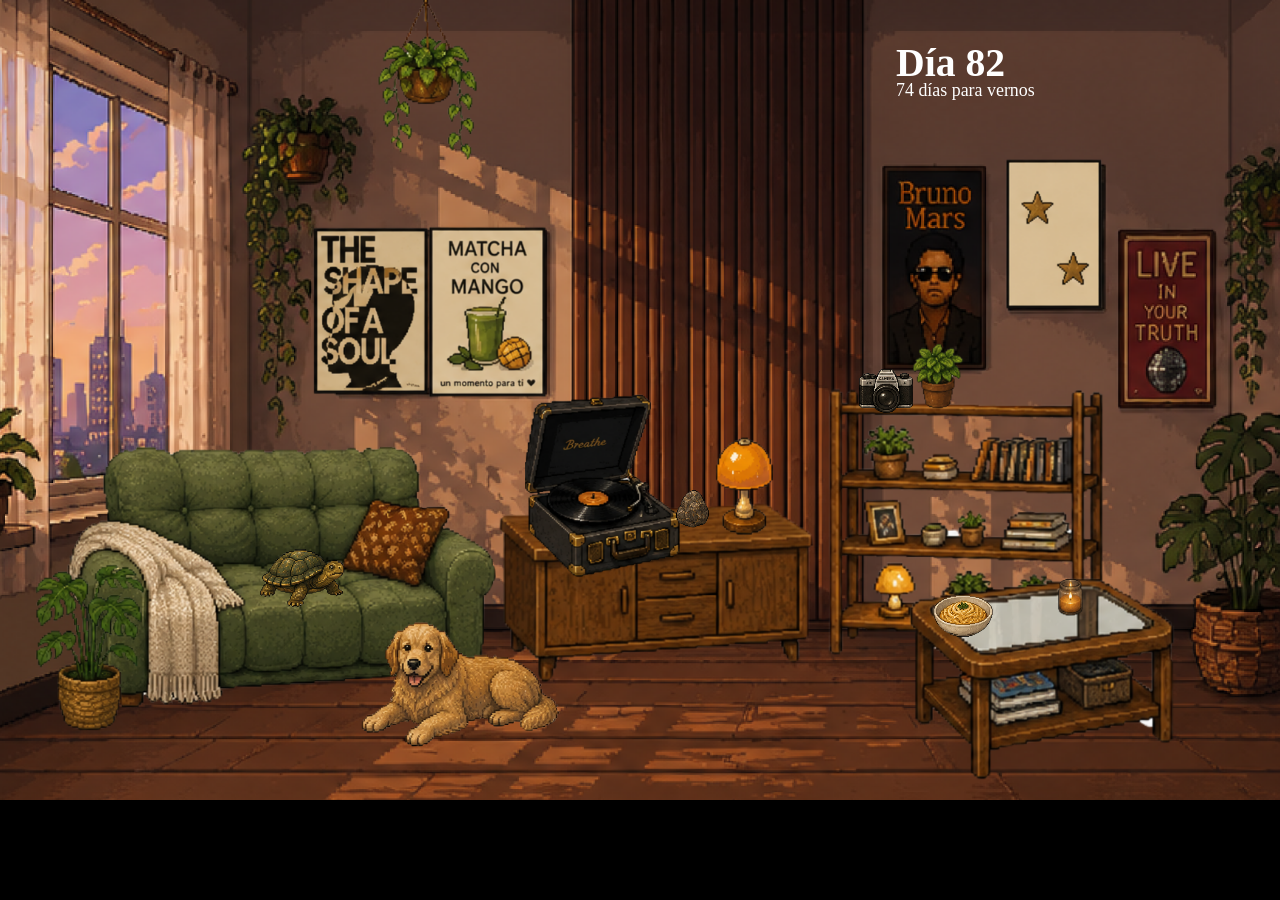
<file: index.html>
<!DOCTYPE html>

<html lang="es">

<head>

<meta charset="UTF-8">

<meta name="viewport" content="width=device-width, initial-scale=1.0">

<title>Nos veremos pronto</title>

<link rel="stylesheet" href="style.css">

</head>

<body>

<main class="screen">

    <!-- =========================
         HABITACIÓN PRINCIPAL
    ========================== -->

    <img
        src="FONDO 3.png"
        alt="Nuestra habitación"
        class="background"

    
    >





    <img
        src="Charlie.png"
        alt="Charlie"
        id="charlie"
        class="charlie"
    >

    <img
        src="Perro.png"
        alt="Perro"
        id="perro"
        class="perro"
    >

    <img
        src="Roca.png"
        alt="Roca"
        id="roca"
        class="roca"
    >

    <img
        src="Fideos.png"
        alt="Fideos"
        id="fideos"
        class="fideos"
    >

    <img
        src="Camara.png"
        alt="Camara"
        id="camara"
        class="camara"
    >


        <!-- =========================
         SISTEMA DE MENSAJES
    ========================== -->

    <div
        id="message-overlay"
        class="message-overlay"
    >

        <!-- =========================
             POST IT
        ========================== -->

        <div
            id="post-it-container"
            class="post-it-container"
        >

            <img
                src="Post it.png"
                alt="Post It"
                class="post-it"
            >

            <div
                id="post-it-text"
                class="post-it-text"
            ></div>

        </div>


        <!-- =========================
             SOBRE
        ========================== -->

        <div
            id="envelope-container"
            class="envelope-container"
        >

            <img
                src="Sobre cerrado.png"
                alt="Sobre"
                class="envelope"
            >

        </div>


        <!-- =========================
             CARTA SALIENDO DEL SOBRE
        ========================== -->

        <div
            id="letter-coming-container"
            class="letter-coming-container"
        >

            <img
                src="Sobre abierto.png"
                alt="Carta saliendo del sobre"
                class="letter-coming"
            >

        </div>


        <!-- =========================
             CARTA SOLA
        ========================== -->

        <div
            id="letter-container"
            class="letter-container"
        >

            <img
                src="cARTA.png"
                alt="Carta"
                class="letter"
            >

            <div
                id="letter-text"
                class="letter-text"
            ></div>

        </div>

    </div>
    <!-- =========================
         TOCADISCOS DE LA HABITACIÓN
    ========================== -->

    <img
        src="Tocadiscos.png"
        alt="Tocadiscos"
        id="turntable"
        class="turntable"
    >

    <!-- =========================
         INFORMACIÓN DEL DÍA
    ========================== -->

    <div
        id="day-counter"
        class="day-counter"
    ></div>

    <div
        id="countdown"
        class="countdown"
    ></div>

    <!-- =========================
         MODO TOCADISCOS
    ========================== -->

    <div
        id="record-player-mode"
        class="record-player-mode"
    >

        <img
            src="FONDO fade.png"
            alt=""
            class="fade-background"
        >

        <!-- Tocadiscos ampliado -->

        <img
            src="Tocadiscos arriba.png"
            alt="Tocadiscos"
            class="floating-turntable"
        >

        <!-- Vinilo -->

        <img
            src="Disco.png"
            alt="Vinilo"
            id="vinyl"
            class="vinyl"
        >

        <!-- Información de la canción -->

        <div class="song-info">

            <div
                id="player-song-title"
                class="player-song-title"
            ></div>

            <div
                id="player-song-artist"
                class="player-song-artist"
            ></div>
        
        </div>

    
    </div>

    <!-- =========================
     EXTRA TRACK / CASETE
========================== -->

<div
    id="extra-track-mode"
    class="extra-track-mode"
>

    <!-- Fondo -->

    <img
        src="FONDO fade.png"
        alt=""
        class="extra-track-background"
    >

    <!-- CASETE -->

    <img
        src="TU-CASETE.png"
        alt="Casete"
        id="cassette"
        class="cassette"
    >

    <!-- INFORMACIÓN -->

    <div class="extra-track-info">

        <div
            id="extra-track-label"
            class="extra-track-label"
        >
            extra track.
        </div>

        <div
            id="extra-track-title"
            class="extra-track-title"
        ></div>

        <div
            id="extra-track-artist"
            class="extra-track-artist"
        ></div>

    </div>

</div>

    <!-- =========================
         SCRIPTS
    ========================== -->

    <script src="canciones.js"></script>
    <script src="script.js"></script>

</main>

</body>

</html>
</file>
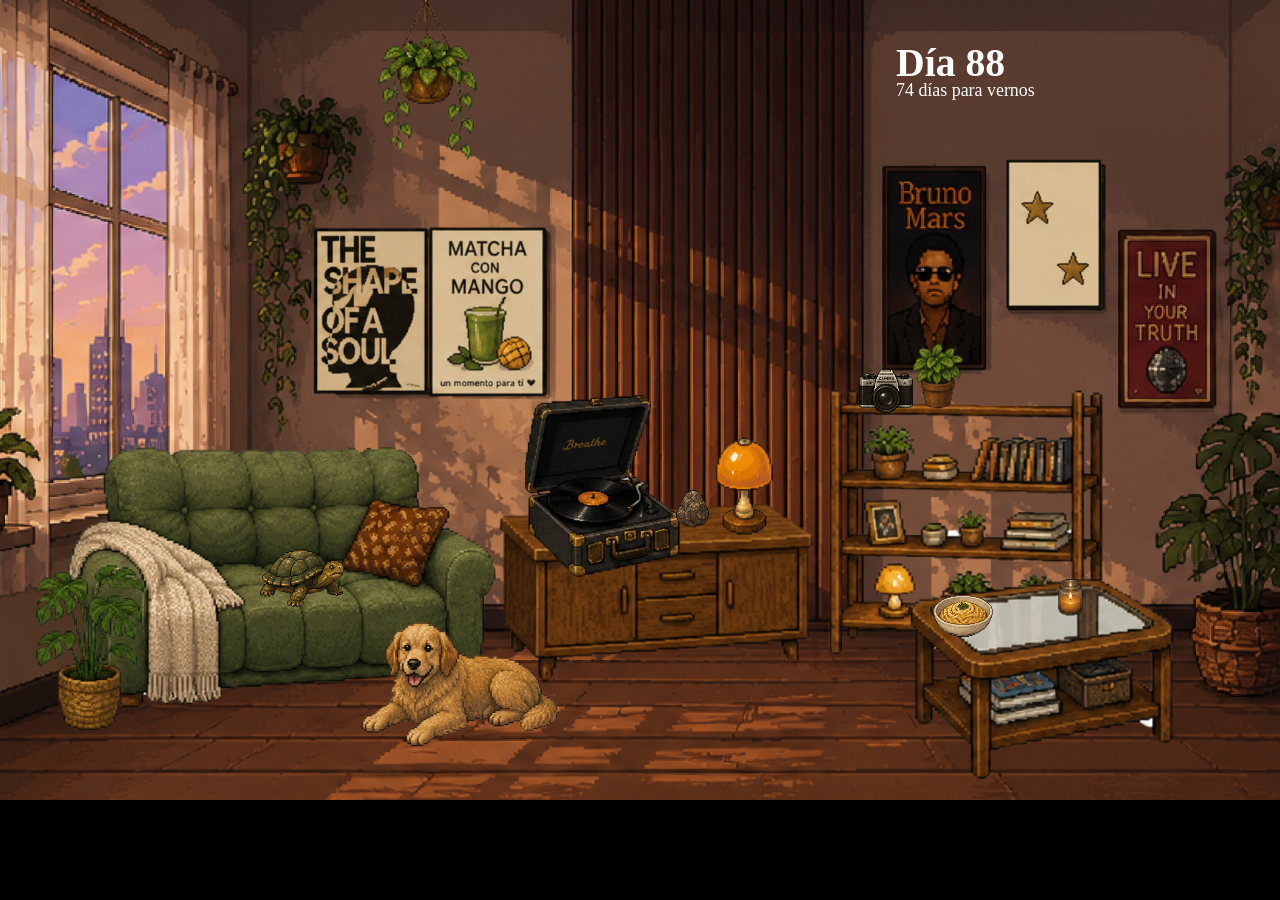
<file: 180/assets/index.html>
<!DOCTYPE html>

<html lang="es">

<head>

<meta charset="UTF-8">

<meta name="viewport" content="width=device-width, initial-scale=1.0">

<title>Nos veremos pronto</title>

<link rel="stylesheet" href="style.css">

</head>

<body>

<main class="screen">

    <!-- =========================
         HABITACIÓN PRINCIPAL
    ========================== -->

    <img
        src="FONDO 3.png"
        alt="Nuestra habitación"
        class="background"

    
    >





    <img
        src="Charlie.png"
        alt="Charlie"
        id="charlie"
        class="charlie"
    >

    <img
        src="Perro.png"
        alt="Perro"
        id="perro"
        class="perro"
    >

    <img
        src="Roca.png"
        alt="Roca"
        id="roca"
        class="roca"
    >

    <img
        src="Fideos.png"
        alt="Fideos"
        id="fideos"
        class="fideos"
    >

    <img
        src="Camara.png"
        alt="Camara"
        id="camara"
        class="camara"
    >


        <!-- =========================
         SISTEMA DE MENSAJES
    ========================== -->

    <div
        id="message-overlay"
        class="message-overlay"
    >

        <!-- =========================
             POST IT
        ========================== -->

        <div
            id="post-it-container"
            class="post-it-container"
        >

            <img
                src="Post it.png"
                alt="Post It"
                class="post-it"
            >

            <div
                id="post-it-text"
                class="post-it-text"
            ></div>

        </div>


        <!-- =========================
             SOBRE
        ========================== -->

        <div
            id="envelope-container"
            class="envelope-container"
        >

            <img
                src="Sobre cerrado.png"
                alt="Sobre"
                class="envelope"
            >

        </div>


        <!-- =========================
             CARTA SALIENDO DEL SOBRE
        ========================== -->

        <div
            id="letter-coming-container"
            class="letter-coming-container"
        >

            <img
                src="Sobre abierto.png"
                alt="Carta saliendo del sobre"
                class="letter-coming"
            >

        </div>


        <!-- =========================
             CARTA SOLA
        ========================== -->

        <div
            id="letter-container"
            class="letter-container"
        >

            <img
                src="cARTA.png"
                alt="Carta"
                class="letter"
            >

            <div
                id="letter-text"
                class="letter-text"
            ></div>

        </div>

    </div>
    <!-- =========================
         TOCADISCOS DE LA HABITACIÓN
    ========================== -->

    <img
        src="Tocadiscos.png"
        alt="Tocadiscos"
        id="turntable"
        class="turntable"
    >

    <!-- =========================
         INFORMACIÓN DEL DÍA
    ========================== -->

    <div
        id="day-counter"
        class="day-counter"
    ></div>

    <div
        id="countdown"
        class="countdown"
    ></div>

    <!-- =========================
         MODO TOCADISCOS
    ========================== -->

    <div
        id="record-player-mode"
        class="record-player-mode"
    >

        <!-- Fondo oscuro / transición -->

        <img
            src="FONDO fade.png"
            alt=""
            class="fade-background"
        >

        <!-- Tocadiscos ampliado -->

        <img
            src="Tocadiscos arriba.png"
            alt="Tocadiscos"
            class="floating-turntable"
        >

        <!-- Vinilo -->

        <img
            src="Disco.png"
            alt="Vinilo"
            id="vinyl"
            class="vinyl"
        >

        <!-- Información de la canción -->

        <div class="song-info">

            <div
                id="player-song-title"
                class="player-song-title"
            ></div>

            <div
                id="player-song-artist"
                class="player-song-artist"
            ></div>
        
        </div>

    
    </div>

    <!-- =========================
         SCRIPTS
    ========================== -->

    <script src="canciones.js"></script>
    <script src="script.js"></script>

</main>

</body>

</html>
</file>
<file: style.css>
* {
    margin: 0;
    padding: 0;
    box-sizing: border-box;
}

html,
body {
    margin: 0;
    padding: 0;

    width: 100%;
    height: 100%;

    overflow: hidden;
     background-color: black;
   
}



.screen {
    position: relative;
    width: 100%;

    margin: 0 auto;
    
    /*Note to self: las mac son 16/10 no 16/9 */

    aspect-ratio: 16 / 10;  
    overflow: hidden;
    background-color: black;
   

}

.background {
    position: absolute;
    top: 0;
    left: 0;
    width: 100%;
    height: 100%;
    object-fit: cover;
    z-index: 0;

}

/* TOCADISCOS */

.turntable {
    position: absolute;
    width: 15%;
    height: auto;
    left: 47%;
    top: 60%;
    transform: translate(-50%, -50%);
    cursor: pointer;
}

/* DAY */

#day-counter {
    position: absolute;

    top: 5%;
    left: 70%;

    font-family: 'Times New Roman', Times, serif;
    font-size: 3.1vw;
    font-weight: bold;

    color: white;

    z-index: 10;
}

/* COUNTDOWN */

#countdown {
    position: absolute;

    top: 10%;
    left: 70%;

    font-family: Georgia, 'Times New Roman', Times, serif;
    font-size: 1.4vw;

    color: white;

    z-index: 10;
}

/* SONG TITLE */

#song-title {
    position: absolute;

    bottom: 700px;
    left: 50%;

    transform: translateX(-50%);

    font-family: Arial, sans-serif;
    font-size: 100px;
    font-weight: bold;

    color: white;

    z-index: 10;
}

/* SONG ARTIST */

#song-artist {
    position: fixed;

    bottom: 580px;
    left: 50%;

    transform: translateX(-50%);

    font-family: Arial, sans-serif;
    font-size: 75px;

    color: white;

    z-index: 10;    

}

/* MODO TOCADISCOS */

.record-player-mode {
    position: absolute;

    width: 100%;
    height: 100%;

    top: 0;
    left: 0;

    z-index: 20;

    opacity: 0;
    visibility: hidden;

    transition:
        opacity 0.8s ease,
        visibility 0.8s ease;

    pointer-events: none;
}


/* FONDO FADE */

.fade-background {
    position: absolute;

    width: 100%;
    height: 100%;

    left: 0;
    top: 0;

    object-fit: cover;
}


/* TOCADISCOS FLOTANTE */

.floating-turntable {
    position: absolute;

    width: 55%;

    left: 50%;
    top: 50%;

    transform:
        translate(-50%, -50%)
        translateY(30px);

    opacity: 0;

    transition:
        opacity 0.7s ease,
        transform 0.7s ease;
}


/* VINILO */

.vinyl {
    position: absolute;

    width: 34%;

    left: 50%;
    top: 47%;

    transform:
        translate(-50%, -50%)
        scale(0.7);

    opacity: 0;

    transition:
        opacity 0.6s ease,
        transform 0.6s ease;
}

.record-player-mode.vinyl-visible .vinyl {
    opacity: 1;

    transform:
        translate(-50%, -50%)
        scale(1);
}


/* =====================================
   MODO ACTIVO
===================================== */

.record-player-mode.active {

    opacity: 1;

    visibility: visible;

    pointer-events: auto;
}


/* =====================================
   TOCADISCOS APARECE
===================================== */

.record-player-mode.active .floating-turntable {

    opacity: 1;

    transform:
        translate(-50%, -50%)
        translateY(0);
}


/* =====================================
   TOCADISCOS SE VA
===================================== */

.record-player-mode.player-disappearing .floating-turntable {

    opacity: 0;

    transform:
        translate(-50%, -50%)
        translateY(-20px);

}


/* =====================================
   VINILO APARECE
===================================== */

.record-player-mode.vinyl-visible .vinyl {

    opacity: 1;

    transform:
        translate(-50%, -50%)
        scale(1);
}


/* =====================================
   VINILO GIRANDO
===================================== */

.vinyl.playing {

    animation:
        spinVinyl 4s linear infinite;

}


@keyframes spinVinyl {

    from {

        transform:
            translate(-50%, -50%)
            scale(1)
            rotate(0deg);

    }

    to {

        transform:
            translate(-50%, -50%)
            scale(1)
            rotate(360deg);

    }

}


/*
   INFORMACIÓN APARECE */

.record-player-mode.show-song .song-info {

    opacity: 1;

}

/* =====================================
   INFORMACIÓN DE LA CANCIÓN
===================================== */
.record-player-mode .song-info {
    position: absolute;
    left: 50%;
    bottom: 16%;
    transform: translateX(-50%);
    width: 85%;
    text-align: center;
    z-index: 30;
    opacity: 0;
    transition: opacity 0.6s ease;
}

#player-song-title {
    font-family: Arial, sans-serif;
    font-size: 2.75vw;
    font-weight: bold;
    color: white;
    line-height: 1.05;
}

#player-song-artist {
    margin-top: 6px;
    font-family: Arial, sans-serif;
    font-size: 2vw;
    color: white;
    line-height: 1.1;
}



/* MENSAJES */

.charlie {
    position: absolute;
    width: 8.0%; /* Equivalente responsivo a tus 400px anteriores */
    height: auto;
    left: 20%;
    bottom: 20%;
    image-rendering: pixelated;
    cursor: pointer;
    z-index: 10;
}

.perro {
    position: absolute;
    width: 17.0%;
    height: auto;
    left: 27%;
    bottom: -4%;
    image-rendering: pixelated;
    cursor: pointer;
    z-index: 10;
}

.roca {
    position: absolute;
    width: 6%;
    height: auto;
    left: 51%;
    bottom: 30%;
    image-rendering: pixelated;
    cursor: pointer;
    z-index: 10;
}

.fideos {
    position: absolute;
    object-fit: cover;
    width: 7%;
    height: auto;
    left: 72%;
    bottom: 17%;
    image-rendering: pixelated;
    cursor: pointer;
    z-index: 10;
}

.camara {
    position: absolute;
    width: 6%;
    height: auto;
    left: 66%;
    bottom: 46%;
    image-rendering: pixelated;
    cursor: pointer;
    z-index: 10;
}





.message-overlay {

    position: absolute;

    width: 100%;
    height: 100%;

    top: 0;
    left: 0;

    z-index: 100;

    opacity: 0;
    visibility: hidden;

    pointer-events: none;

    background-color: rgba(0, 0, 0, 0);

    backdrop-filter: blur(0px);

    -webkit-backdrop-filter: blur(0px);

    transition:
        opacity 0.5s ease,
        background-color 0.5s ease,
        backdrop-filter 0.5s ease;

}



.message-overlay.active {

    opacity: 1;

    visibility: visible;

    pointer-events: auto;

    background-color:
        rgba(0, 0, 0, 0.15);

    backdrop-filter: blur(7px);

    -webkit-backdrop-filter: blur(7px);

}


/* =====================================
   POST IT
===================================== */

.post-it-container {

    position: absolute;

    width: 25%;

    left: 50%;
    top: 50%;

    transform:
        translate(-50%, -50%)
        scale(0.7)
        rotate(-3deg);

    opacity: 0;

    transition:
        opacity 0.5s ease,
        transform 0.5s ease;

}


/* POST IT VISIBLE */

.message-overlay.post-it-active
.post-it-container {

    opacity: 1;

    transform:
        translate(-50%, -50%)
        scale(1)
        rotate(-3deg);

}


.post-it {

    width: 100%;

    height: auto;

    display: block;

    image-rendering: pixelated;

}


/* TEXTO POST IT */

.post-it-text {

    position: absolute;

    width: 50%;

    left: 27%;
    top: 40%;

    font-family:
        'Times New Roman',
        Times,
        serif;

    font-size: 1.4vw;

    line-height: 1.2;

    text-align: center;

    color: black;

    text-align: left;

}


/* =====================================
   SOBRE
===================================== */

.envelope-container {

    position: absolute;

    width: 30%;

    left: 50%;
    top: 50%;

    transform:
        translate(-50%, -50%)
        scale(0.7);

    opacity: 0;

    transition:
        opacity 0.5s ease,
        transform 0.5s ease;

}


/* SOBRE VISIBLE */

.message-overlay.envelope-active
.envelope-container {

    opacity: 1;

    transform:
        translate(-50%, -50%)
        scale(1);

}


.envelope {

    width: 100%;

    height: auto;

    display: block;

    image-rendering: pixelated;

}


/* =====================================
   CARTA SALIENDO DEL SOBRE
===================================== */

.letter-coming-container {

    position: absolute;

    width: 32%;

    left: 50%;
    top: 50%;

    transform:
        translate(-50%, -35%)
        scale(0.8);

    opacity: 0;

    transition:
        opacity 0.5s ease,
        transform 0.7s ease;

}


/* CARTA SALIENDO */

.message-overlay.letter-coming-active
.letter-coming-container {

    opacity: 1;

    transform:
        translate(-50%, -50%)
        scale(1);

}


.letter-coming {

    width: 100%;

    height: auto;

    display: block;

    image-rendering: pixelated;

}


/* =====================================
   CARTA SOLA
===================================== */

.letter-container {

    position: absolute;

    width: 40%;

    left: 50%;
    top: 50%;

    transform:
        translate(-50%, -50%)
        scale(0.7);

    opacity: 0;

    transition:
        opacity 0.6s ease,
        transform 0.6s ease;

}


/* CARTA VISIBLE */

.message-overlay.letter-active
.letter-container {

    opacity: 1;

    transform:
        translate(-50%, -50%)
        scale(1);

}


.letter {

    width: 100%;

    height: auto;

    display: block;

    image-rendering: pixelated;

}


/* =====================================
   TEXTO DE CARTA
===================================== */

.letter-text {

    position: absolute;

    width: 70%;

    left: 15%;
    top: 27%;

    /* Área máxima donde puede crecer el texto */
    height: 55%;

    font-family:
        'Times New Roman',
        Times,
        serif;

    font-size: 1.3vw;

    line-height: 1.3;

    text-align: left;

    color: black;

    /* IMPORTANTE:
       el texto ya no se sele de la carta */
    overflow-y: auto;

    overflow-x: hidden;

    /* El scroll queda solamente dentro del texto */
    padding-right: 2%;

    /* Hace que e empiece arriba */
    scroll-behavior: smooth;

    white-space: pre-line;

}

/* =========================================
   EXTRA TRACK / CASETE
========================================= */

.extra-track-mode {

    position: absolute;

    inset: 0;

    width: 100%;
    height: 100%;

    overflow: hidden;

    opacity: 0;

    pointer-events: none;

    z-index: 100;

    transition:
        opacity 0.8s ease;

}


/* =========================================
   ACTIVAR ESCENA
========================================= */

.extra-track-mode.active {

    opacity: 1;

    pointer-events: auto;

}


/* =========================================
   FONDO
========================================= */

.extra-track-background {

    position: absolute;

    inset: -20px;

    width: calc(100% + 40px);
    height: calc(100% + 40px);

    object-fit: cover;

    filter:
        blur(7px);

    transform:
        scale(1.05);

}


/* =========================================
   CASETE
========================================= */

.cassette {

    position: absolute;

    width: 28%;

    left: 50%;
    top: 50%;

    transform:
        translate(-50%, -50%)
        scale(0.45);

    opacity: 0;

    transition:
        transform 1s ease,
        opacity 0.8s ease;

}


/* =========================================
   CASETE APARECE
========================================= */

.extra-track-mode.extra-track-cassette-visible
.cassette {

    opacity: 1;

    transform:
        translate(-50%, -50%)
        scale(1);

}


/* =========================================
   ANIMACIÓN DEL CASETE
========================================= */

.cassette.extra-track-playing {

    animation:
        cassette-float 3s ease-in-out infinite;

}


@keyframes cassette-float {

    0% {

        transform:
            translate(-50%, -50%)
            translateY(0);

    }

    50% {

        transform:
            translate(-50%, -50%)
            translateY(-8px);

    }

    100% {

        transform:
            translate(-50%, -50%)
            translateY(0);

    }

}

/* =========================================
   INFORMACIÓN EXTRA TRACK
========================================= */

.extra-track-info {
    position: absolute;

    left: 50%;
    bottom: 16%;

    transform: translateX(-50%);

    width: 85%;

    text-align: center;

    z-index: 30;

    opacity: 1;
}


/* EXTRA TRACK */

.extra-track-label {
    font-family: Arial, sans-serif;
    font-size: 1.4vw;
    font-weight: normal;

    color: white;

    letter-spacing: 2px;

    margin-bottom: 8px;
}


/* TÍTULO */

.extra-track-title {
    font-family: Arial, sans-serif;
    font-size: 2.75vw;
    font-weight: bold;

    color: white;

    line-height: 1.05;

    margin-bottom: 6px;
}


/* ARTISTA */

.extra-track-artist {
    font-family: Arial, sans-serif;
    font-size: 2vw;

    color: white;

    line-height: 1.1;
}
</file>
<file: 180/assets/style.css>
* {
    margin: 0;
    padding: 0;
    box-sizing: border-box;
}

html,
body {
    margin: 0;
    padding: 0;

    width: 100%;
    height: 100%;

    overflow: hidden;
     background-color: black;
   
}



.screen {
    position: relative;
    width: 100%;

    margin: 0 auto;
    
    /*Note to self: las mac son 16/10 no 16/9 */

    aspect-ratio: 16 / 10;  
    overflow: hidden;
    background-color: black;
   

}

.background {
    position: absolute;
    top: 0;
    left: 0;
    width: 100%;
    height: 100%;
    object-fit: cover;
    z-index: 0;

}

/* TOCADISCOS */

.turntable {
    position: absolute;
    width: 15%;
    height: auto;
    left: 47%;
    top: 60%;
    transform: translate(-50%, -50%);
    cursor: pointer;
}

/* DAY */

#day-counter {
    position: absolute;

    top: 5%;
    left: 70%;

    font-family: 'Times New Roman', Times, serif;
    font-size: 3.1vw;
    font-weight: bold;

    color: white;

    z-index: 10;
}

/* COUNTDOWN */

#countdown {
    position: absolute;

    top: 10%;
    left: 70%;

    font-family: Georgia, 'Times New Roman', Times, serif;
    font-size: 1.4vw;

    color: white;

    z-index: 10;
}

/* SONG TITLE */

#song-title {
    position: absolute;

    bottom: 700px;
    left: 50%;

    transform: translateX(-50%);

    font-family: Arial, sans-serif;
    font-size: 100px;
    font-weight: bold;

    color: white;

    z-index: 10;
}

/* SONG ARTIST */

#song-artist {
    position: fixed;

    bottom: 580px;
    left: 50%;

    transform: translateX(-50%);

    font-family: Arial, sans-serif;
    font-size: 75px;

    color: white;

    z-index: 10;    

}

/* MODO TOCADISCOS */

.record-player-mode {
    position: absolute;

    width: 100%;
    height: 100%;

    top: 0;
    left: 0;

    z-index: 20;

    opacity: 0;
    visibility: hidden;

    transition:
        opacity 0.8s ease,
        visibility 0.8s ease;

    pointer-events: none;
}


/* FONDO FADE */

.fade-background {
    position: absolute;

    width: 100%;
    height: 100%;

    left: 0;
    top: 0;

    object-fit: cover;
}


/* TOCADISCOS FLOTANTE */

.floating-turntable {
    position: absolute;

    width: 2100px;

    left: 50%;
    top: 50%;

    transform:
        translate(-50%, -50%)
        translateY(30px);

    opacity: 0;

    transition:
        opacity 0.7s ease,
        transform 0.7s ease;
}


/* VINILO */

.vinyl {
    position: absolute;

    width: 34%;

    left: 50%;
    top: 47%;

    transform:
        translate(-50%, -50%)
        scale(0.7);

    opacity: 0;

    transition:
        opacity 0.6s ease,
        transform 0.6s ease;
}

.record-player-mode.vinyl-visible .vinyl {
    opacity: 1;

    transform:
        translate(-50%, -50%)
        scale(1);
}


/* =====================================
   MODO ACTIVO
===================================== */

.record-player-mode.active {

    opacity: 1;

    visibility: visible;

    pointer-events: auto;
}


/* =====================================
   TOCADISCOS APARECE
===================================== */

.record-player-mode.active .floating-turntable {

    opacity: 1;

    transform:
        translate(-50%, -50%)
        translateY(0);
}


/* =====================================
   TOCADISCOS SE VA
===================================== */

.record-player-mode.player-disappearing .floating-turntable {

    opacity: 0;

    transform:
        translate(-50%, -50%)
        translateY(-20px);

}


/* =====================================
   VINILO APARECE
===================================== */

.record-player-mode.vinyl-visible .vinyl {

    opacity: 1;

    transform:
        translate(-50%, -50%)
        scale(1);
}


/* =====================================
   VINILO GIRANDO
===================================== */

.vinyl.playing {

    animation:
        spinVinyl 4s linear infinite;

}


@keyframes spinVinyl {

    from {

        transform:
            translate(-50%, -50%)
            scale(1)
            rotate(0deg);

    }

    to {

        transform:
            translate(-50%, -50%)
            scale(1)
            rotate(360deg);

    }

}


/*
   INFORMACIÓN APARECE */

.record-player-mode.show-song .song-info {

    opacity: 1;

}

/* =====================================
   INFORMACIÓN DE LA CANCIÓN
===================================== */
.record-player-mode .song-info {
    position: absolute;
    left: 50%;
    bottom: 16%;
    transform: translateX(-50%);
    width: 85%;
    text-align: center;
    z-index: 30;
    opacity: 0;
    transition: opacity 0.6s ease;
}

#player-song-title {
    font-family: Arial, sans-serif;
    font-size: 2.75vw;
    font-weight: bold;
    color: white;
    line-height: 1.05;
}

#player-song-artist {
    margin-top: 6px;
    font-family: Arial, sans-serif;
    font-size: 2vw;
    color: white;
    line-height: 1.1;
}



/* MENSAJES */

.charlie {
    position: absolute;
    width: 8.0%; /* Equivalente responsivo a tus 400px anteriores */
    height: auto;
    left: 20%;
    bottom: 20%;
    image-rendering: pixelated;
    cursor: pointer;
    z-index: 10;
}

.perro {
    position: absolute;
    width: 17.0%;
    height: auto;
    left: 27%;
    bottom: -4%;
    image-rendering: pixelated;
    cursor: pointer;
    z-index: 10;
}

.roca {
    position: absolute;
    width: 6%;
    height: auto;
    left: 51%;
    bottom: 30%;
    image-rendering: pixelated;
    cursor: pointer;
    z-index: 10;
}

.fideos {
    position: absolute;
    object-fit: cover;
    width: 7%;
    height: auto;
    left: 72%;
    bottom: 17%;
    image-rendering: pixelated;
    cursor: pointer;
    z-index: 10;
}

.camara {
    position: absolute;
    width: 6%;
    height: auto;
    left: 66%;
    bottom: 46%;
    image-rendering: pixelated;
    cursor: pointer;
    z-index: 10;
}





.message-overlay {

    position: absolute;

    width: 100%;
    height: 100%;

    top: 0;
    left: 0;

    z-index: 100;

    opacity: 0;
    visibility: hidden;

    pointer-events: none;

    background-color: rgba(0, 0, 0, 0);

    backdrop-filter: blur(0px);

    -webkit-backdrop-filter: blur(0px);

    transition:
        opacity 0.5s ease,
        background-color 0.5s ease,
        backdrop-filter 0.5s ease;

}



.message-overlay.active {

    opacity: 1;

    visibility: visible;

    pointer-events: auto;

    background-color:
        rgba(0, 0, 0, 0.15);

    backdrop-filter: blur(7px);

    -webkit-backdrop-filter: blur(7px);

}


/* =====================================
   POST IT
===================================== */

.post-it-container {

    position: absolute;

    width: 25%;

    left: 50%;
    top: 50%;

    transform:
        translate(-50%, -50%)
        scale(0.7)
        rotate(-3deg);

    opacity: 0;

    transition:
        opacity 0.5s ease,
        transform 0.5s ease;

}


/* POST IT VISIBLE */

.message-overlay.post-it-active
.post-it-container {

    opacity: 1;

    transform:
        translate(-50%, -50%)
        scale(1)
        rotate(-3deg);

}


.post-it {

    width: 100%;

    height: auto;

    display: block;

    image-rendering: pixelated;

}


/* TEXTO POST IT */

.post-it-text {

    position: absolute;

    width: 50%;

    left: 27%;
    top: 40%;

    font-family:
        'Times New Roman',
        Times,
        serif;

    font-size: 1.4vw;

    line-height: 1.2;

    text-align: center;

    color: black;

    text-align: left;

}


/* =====================================
   SOBRE
===================================== */

.envelope-container {

    position: absolute;

    width: 30%;

    left: 50%;
    top: 50%;

    transform:
        translate(-50%, -50%)
        scale(0.7);

    opacity: 0;

    transition:
        opacity 0.5s ease,
        transform 0.5s ease;

}


/* SOBRE VISIBLE */

.message-overlay.envelope-active
.envelope-container {

    opacity: 1;

    transform:
        translate(-50%, -50%)
        scale(1);

}


.envelope {

    width: 100%;

    height: auto;

    display: block;

    image-rendering: pixelated;

}


/* =====================================
   CARTA SALIENDO DEL SOBRE
===================================== */

.letter-coming-container {

    position: absolute;

    width: 32%;

    left: 50%;
    top: 50%;

    transform:
        translate(-50%, -35%)
        scale(0.8);

    opacity: 0;

    transition:
        opacity 0.5s ease,
        transform 0.7s ease;

}


/* CARTA SALIENDO */

.message-overlay.letter-coming-active
.letter-coming-container {

    opacity: 1;

    transform:
        translate(-50%, -50%)
        scale(1);

}


.letter-coming {

    width: 100%;

    height: auto;

    display: block;

    image-rendering: pixelated;

}


/* =====================================
   CARTA SOLA
===================================== */

.letter-container {

    position: absolute;

    width: 40%;

    left: 50%;
    top: 50%;

    transform:
        translate(-50%, -50%)
        scale(0.7);

    opacity: 0;

    transition:
        opacity 0.6s ease,
        transform 0.6s ease;

}


/* CARTA VISIBLE */

.message-overlay.letter-active
.letter-container {

    opacity: 1;

    transform:
        translate(-50%, -50%)
        scale(1);

}


.letter {

    width: 100%;

    height: auto;

    display: block;

    image-rendering: pixelated;

}


/* =====================================
   TEXTO DE CARTA
===================================== */

.letter-text {

    position: absolute;

    width: 70%;

    left: 15%;
    top: 27%;

    /* Área máxima donde puede crecer el texto */
    height: 55%;

    font-family:
        'Times New Roman',
        Times,
        serif;

    font-size: 1.3vw;

    line-height: 1.3;

    text-align: left;

    color: black;

    /* IMPORTANTE:
       el texto ya no se sele de la carta */
    overflow-y: auto;

    overflow-x: hidden;

    /* El scroll queda solamente dentro del texto */
    padding-right: 2%;

    /* Hace que e empiece arriba */
    scroll-behavior: smooth;

    white-space: pre-line;
}
</file>
